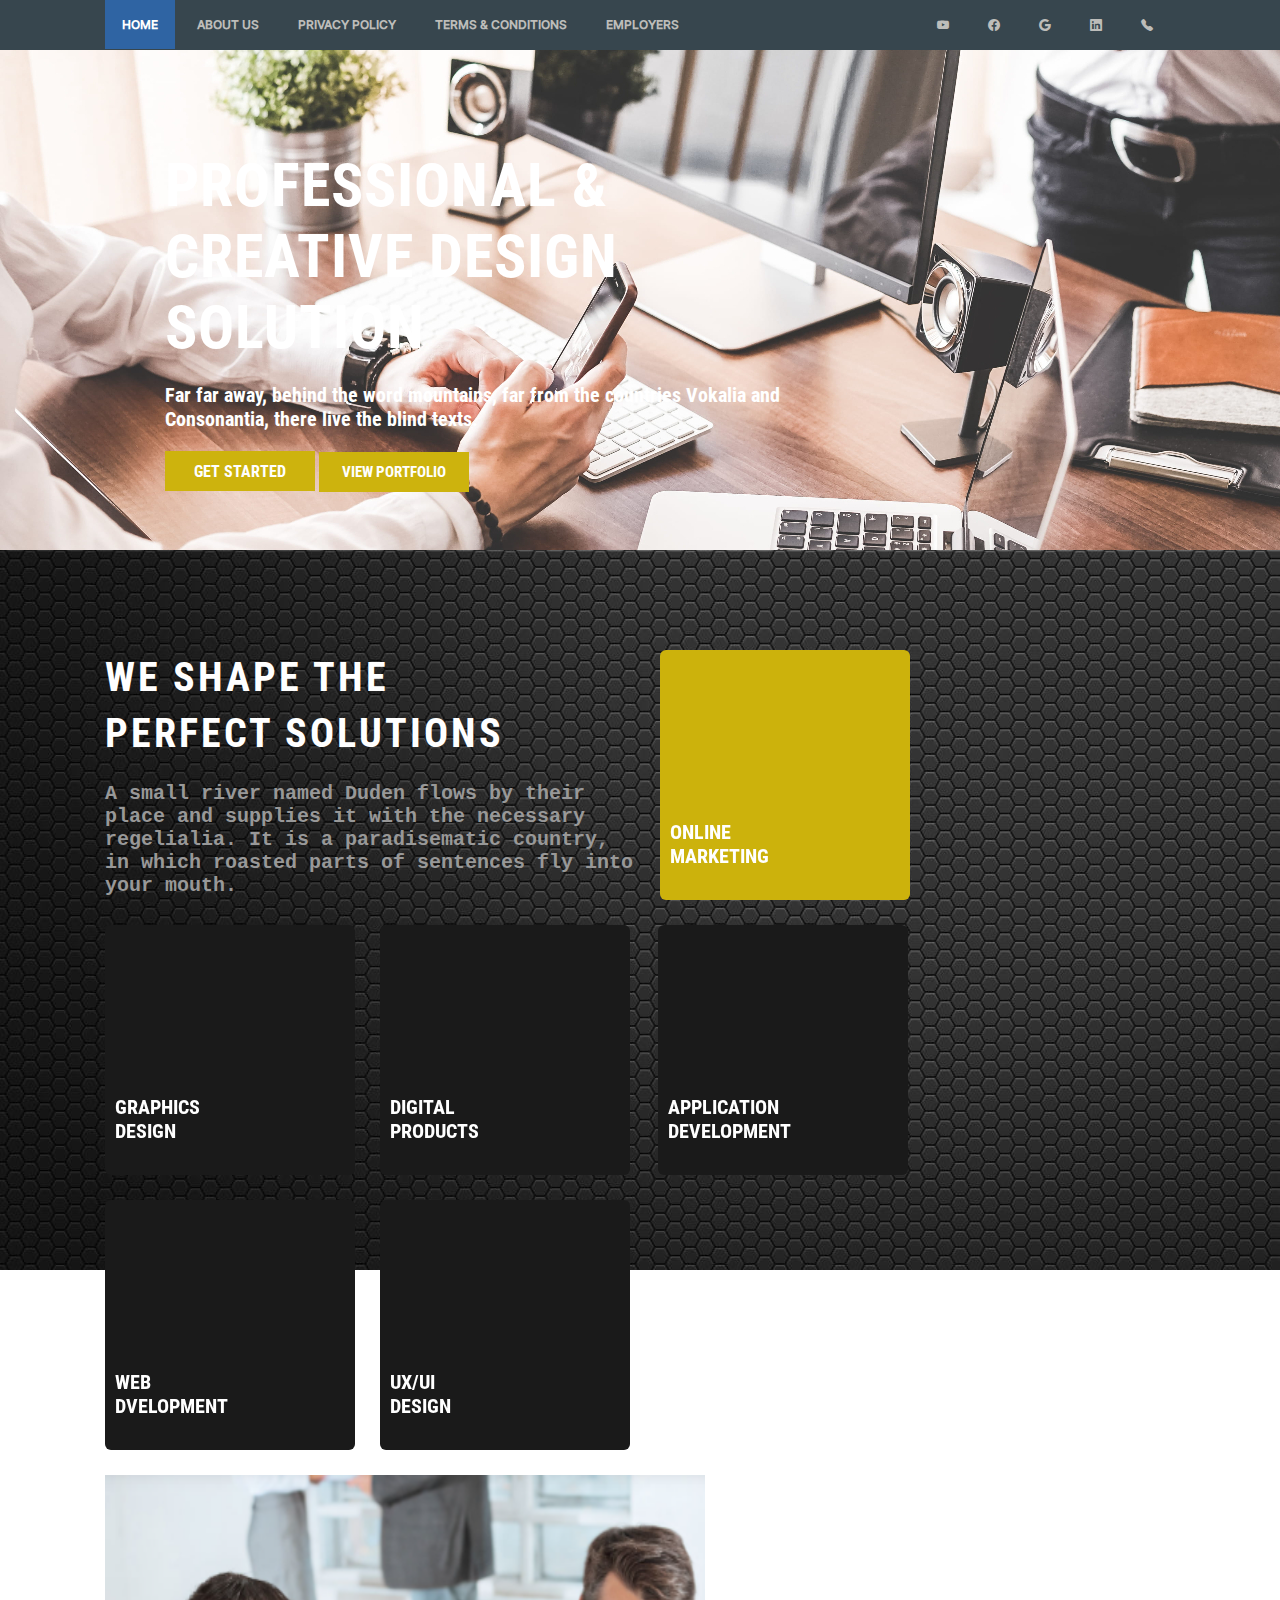
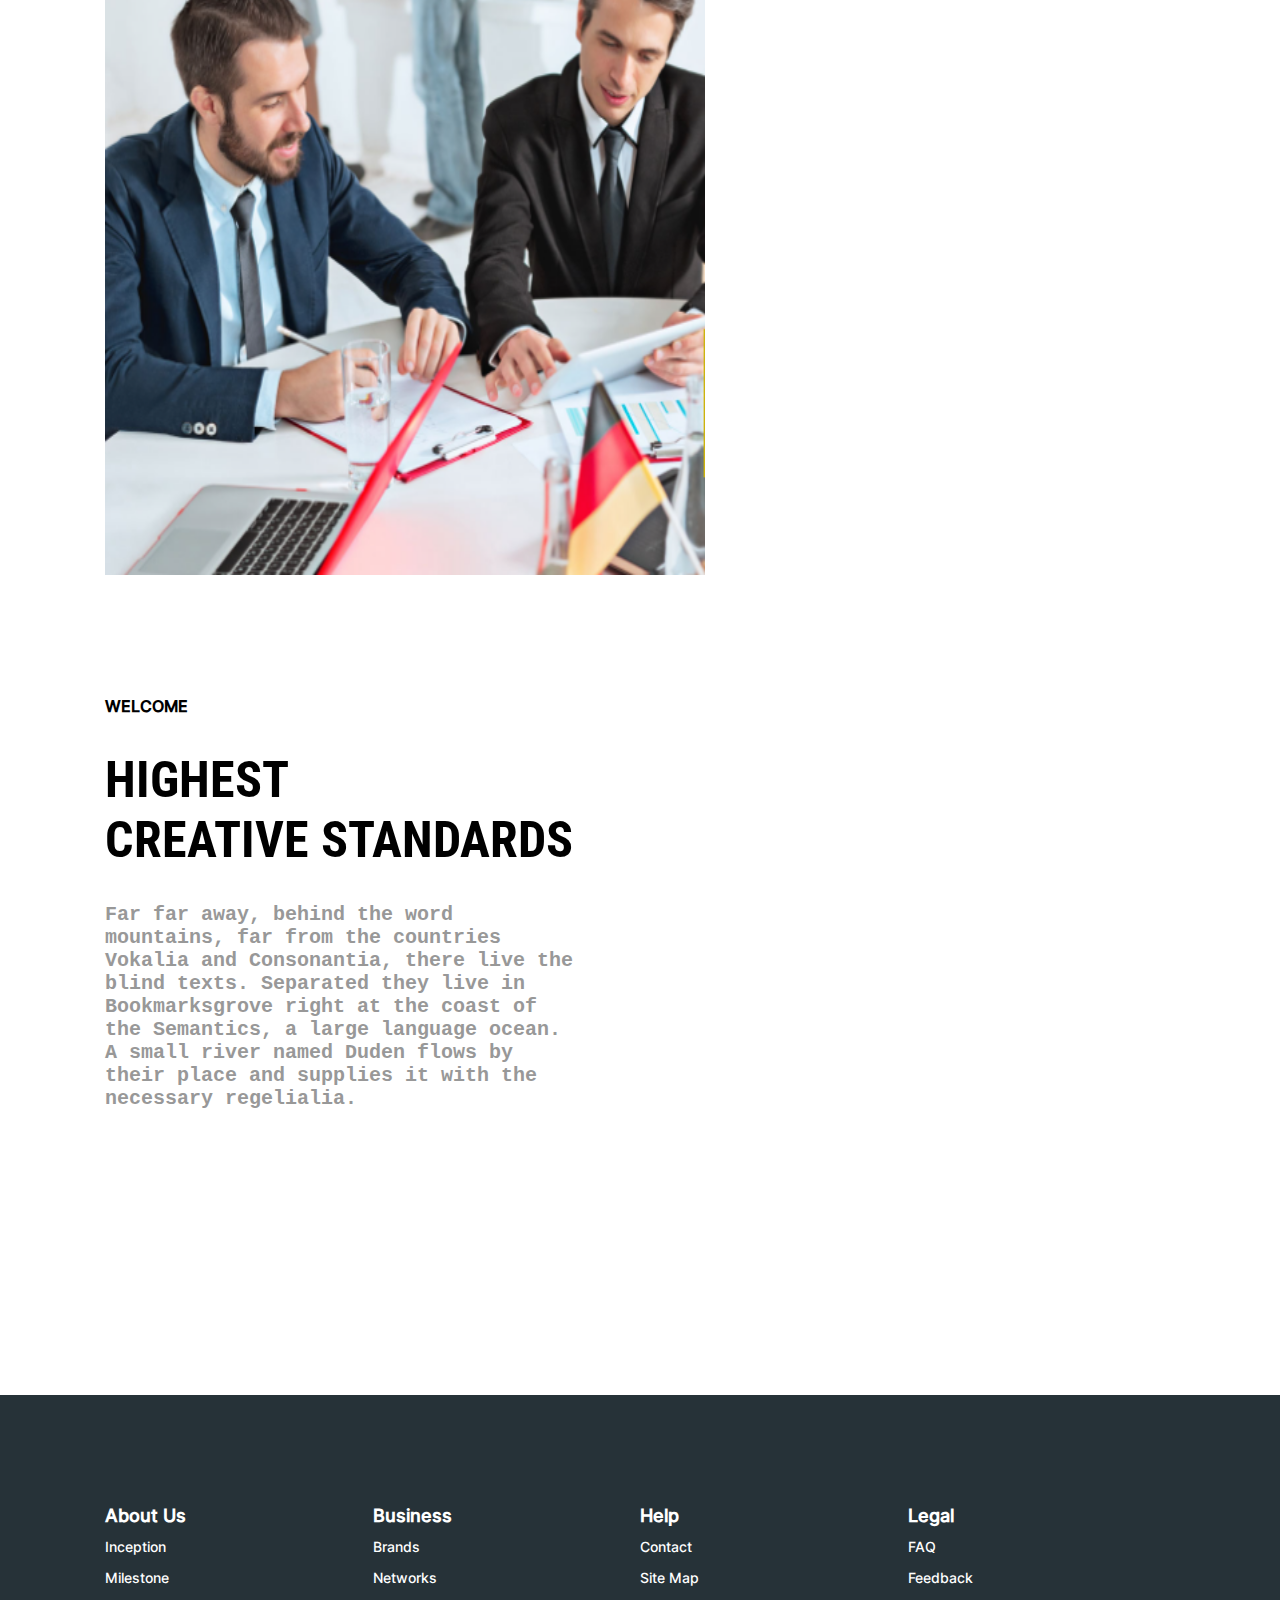
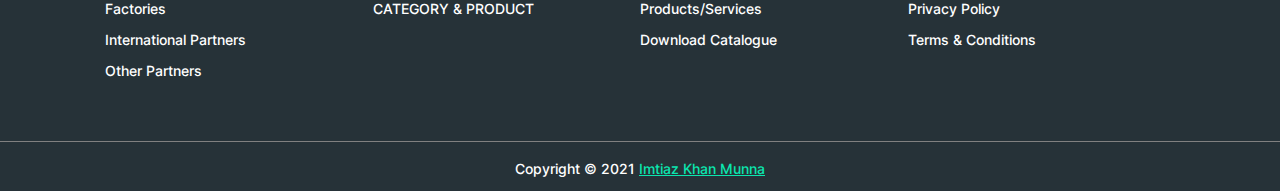
<file: index.html>
<!DOCTYPE html>
<html lang="en">
<head>

    <meta charset="UTF-8">
    <meta http-equiv="X-UA-Compatible" content="IE=edge">
    <meta name="viewport" content="width=device-width, initial-scale=1.0">
    <link rel="stylesheet" href="https://cdn.jsdelivr.net/npm/bootstrap-icons@1.5.0/font/bootstrap-icons.css">
    <link rel="stylesheet" href="style.css">
    <title>Document</title>
</head>
<body>
    <!--Header Container-->

    


     <div class="topnav" >

        <div class="container-topnav">
            <a href="index.html" class="active">Home</a>
            <a class="my-bdjobs" href="aboutus.html" >About Us</a>
            <a class="e-learning" href="privacy.html">Privacy Policy</a>
            <a class="tender" href="terms.html">Terms & Conditions</a>
            <a class="employer" href="#about">EMPLOYERS</a>
    
            


            <div class="social-container" >
                <a class="youtube-icon" href=""> <i class="bi bi-youtube fa-2x"></i> </a>
                <a class="facebook-icon" href=""> <i class="bi bi-facebook fa-lg"></i> </a>
                <a class="google-icon" href=""> <i class="bi bi-google fa-lg"> </i> </a>
                <a class="linkedin-icon" href=""> <i class="bi bi-linkedin fa-lg"></i> </a>
                <a class="telephone-icon" href=""> <i class="bi bi-telephone-fill fa-lg"></i> </a>
        
            </div>

        </div>

  </div>



<!--Slider Starts Here-->


<div class="image-slider-container">
    
        <div class="image-container" >

            <h1>Professional & <br> Creative Design <br> Solution</h1>
            <p>Far far away, behind the word mountains, far from the countries Vokalia and <br> Consonantia, there live the blind texts.</p>
            

            <button class="get-started"  >Get Started </button>
            <button class="portfolio">View Portfolio</button>


        </div>


</div>

<!---Service & Products Starts Here-->



<div class="service-container">
<div class="service-grid">
    <div class="service-grid1">

            <div class="service1">

                <h1>we shape the <br> perfect solutions</h1>
                <p> A small river named Duden flows by their place and supplies it with the necessary regelialia. It is a paradisematic country, in which roasted parts of sentences fly into your mouth.</p>


            </div>
            <div class="service2">

                <h3 style="margin-left: 10px; position: relative; top: 150px; font-size: 20px; text-transform: uppercase; color: #fff; font-family: roboto;">Online <br> marketing</h3>
            </div>
            <div class="service3">

                <h3 style="margin-left: 10px; position: relative; top: 150px; font-size: 20px; text-transform: uppercase; color: #fff; font-family: roboto;"> Graphics <br> Design</h3>
            </div>
           
            

            

    </div>
    <div class="service-grid1">
 
        <div class="service4">
            <h3 style="margin-left: 10px; position: relative; top: 150px; font-size: 20px; text-transform: uppercase; color: #fff; font-family: roboto;">Digital <br> Products</h3>
        </div>
        <div class="service5">
            <h3 style="margin-left: 10px; position: relative; top: 150px; font-size: 20px; text-transform: uppercase; color: #fff; font-family: roboto;">Application <br> Development</h3>
        </div>
        <div class="service6">
            <h3 style="margin-left: 10px; position: relative; top: 150px; font-size: 20px; text-transform: uppercase; color: #fff; font-family: roboto;">Web <br> Dvelopment</h3>
        </div>
        <div class="service7">
            
            <h3 style="margin-left: 10px; position: relative; top: 150px; font-size: 20px; text-transform: uppercase; color: #fff; font-family: roboto;">UX/UI <br> Design</h3>
        
        </div>

    </div>

</div>

 


</div>


<!--section starts here-->



<div class="company-overview-container">


            <div class="company-overview">


                    <div class="company-profile-img"> 
                    
                    
                    <img src="assets/images/group2.png" alt="">
                    
                    
                    </div>



                    <div class="company-profile-text">

                        <h4>WELCOME</h4>
                            <h1>HIGHEST <br> CREATIVE STANDARDS</h1>
                            <p>Far far away, behind the word mountains, far from the countries Vokalia and Consonantia, there live the blind texts. Separated they live in Bookmarksgrove right at the coast of the Semantics, a large language ocean. A small river named Duden flows by their place and supplies it with the necessary regelialia.</p>



                    </div>












            </div>


















</div>











<!--Footer Starts Here-->

<div class="footer">
    <div class="footer-container">
    
        <div class="footer-elements">
            <h2 style="padding: 0px; margin: 0px; color: #fff; font-size: 18px; ">About Us</h2>
            <ul>
                <li> <a href="">Inception</a></li>
                <li> <a href="">Milestone</a></li>
                <li> <a href="">Factories</a></li>
                <li> <a href="">International Partners </a></li>
                <li> <a href="">Other Partners</a></li>
                


            </ul>
        
        </div>



        <div class="footer-elements">

            <h2 style="padding: 0px; margin: 0px; color: #fff; font-size: 18px; ">Business</h2>
        
            <ul>
               
                <li> <a href="">Brands</a></li>
                <li> <a href="">Networks</a></li>
                <li> <a href="">CATEGORY & PRODUCT</a></li>



            </ul>
        
        
        </div>



        <div class="footer-elements">


            <h2 style="padding: 0px; margin: 0px; color: #fff; font-size: 18px; ">Help</h2>
        
            <ul>
                <li> <a href="">Contact</a></li>
                <li> <a href="">Site Map</a></li>
                <li> <a href="">Products/Services</a></li>
                <li> <a href="">Download Catalogue</a></li>
                
            


            </ul>
        
        </div>


        <div class="footer-elements">

            <h2 style="padding: 0px; margin: 0px; color: #fff; font-size: 18px; ">Legal</h2>
            <ul>
                <li> <a href="">FAQ</a></li>
                <li> <a href="">Feedback</a></li>
                
                <li> <a href="privacy.html">Privacy Policy</a></li>
                <li> <a href="terms.html">Terms & Conditions</a></li>
            </ul>
        
        </div>

    </div>
    
    
   
    
 



</div>
       <div class="copyright-container">  


        Copyright © 2021
                <a href="http://www.facebook.com/ikm70" rel="dofollow" target="_blank" title="The Next Generation Developer"
                >Imtiaz Khan Munna</a>
            


        </div>   

</body>
</html>
</file>
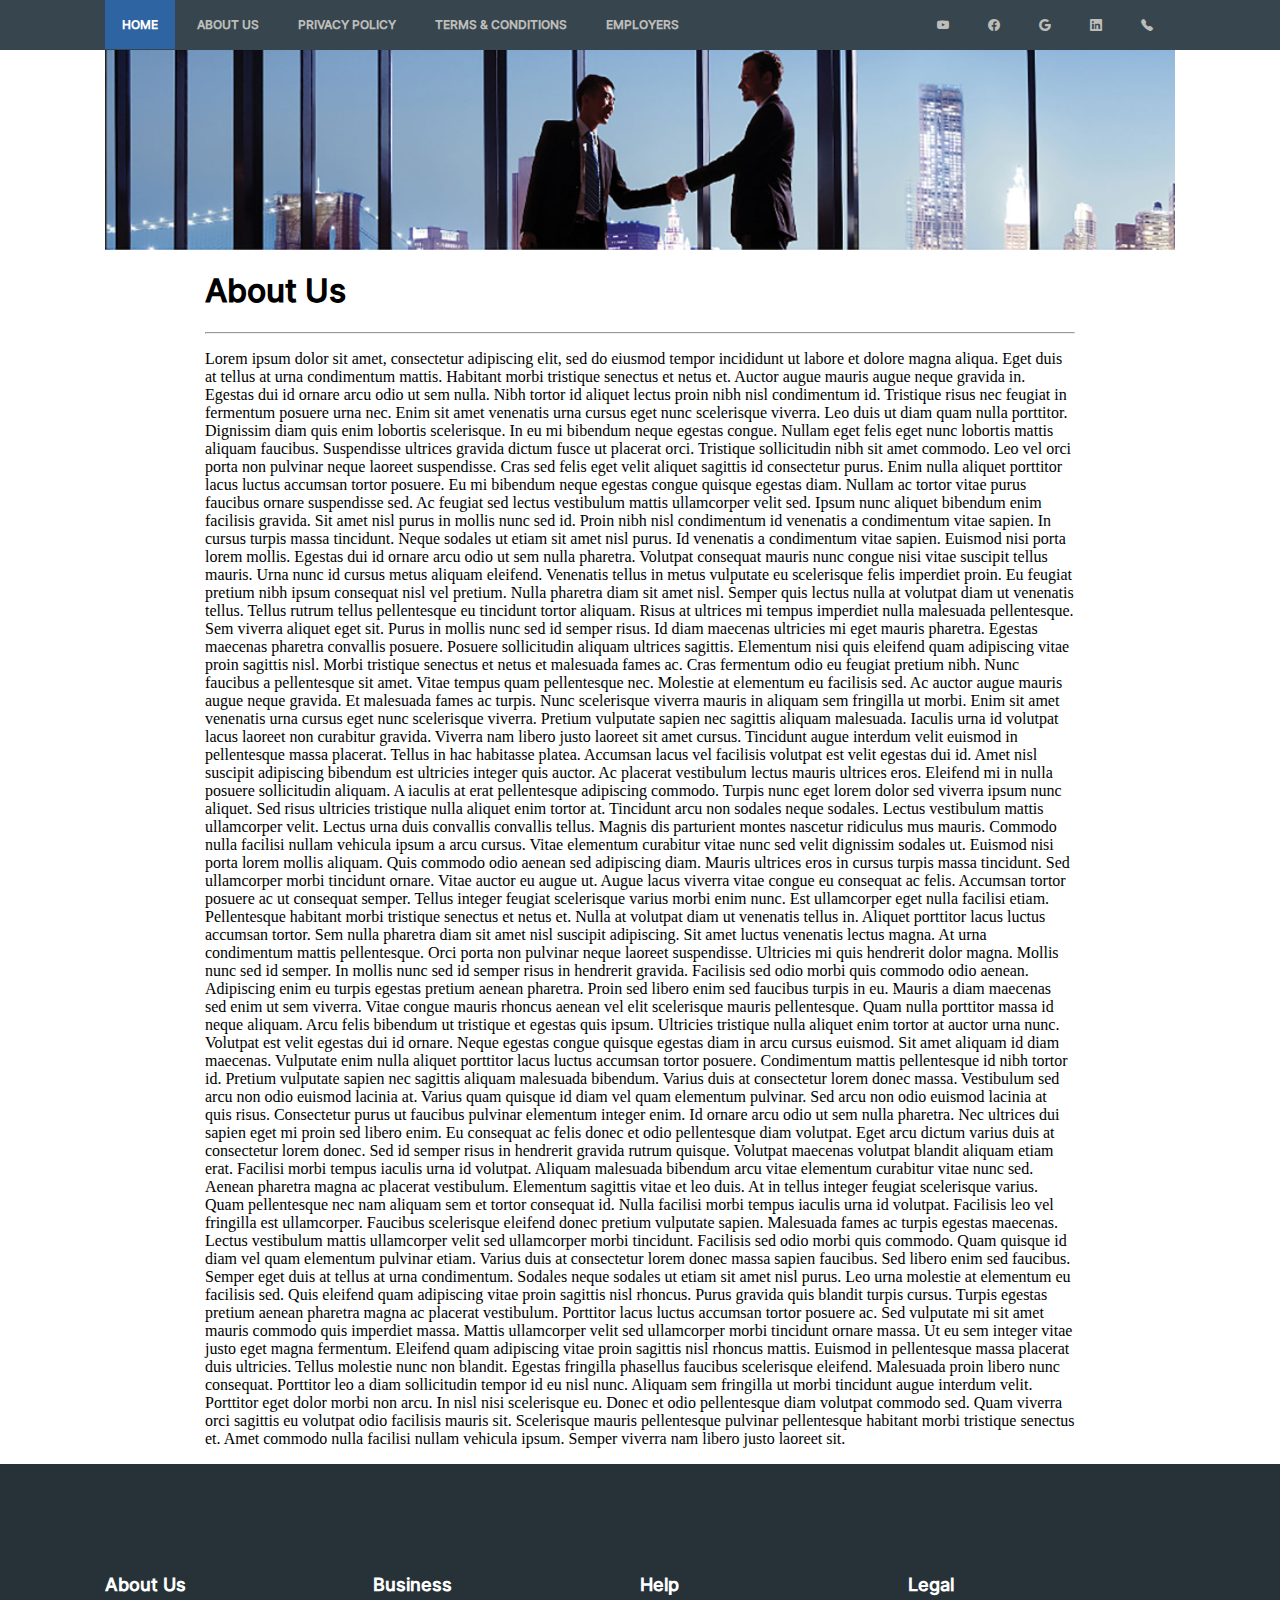
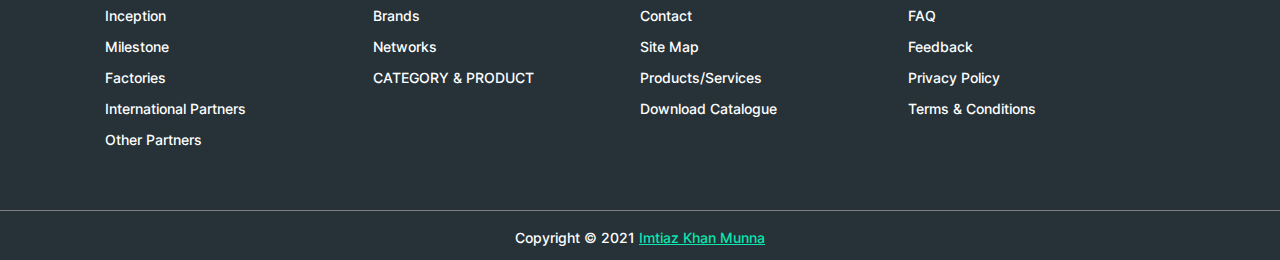
<file: aboutus.html>
<!DOCTYPE html>
<html lang="en">
<head>
    <meta charset="UTF-8">
    <meta http-equiv="X-UA-Compatible" content="IE=edge">
    <meta name="viewport" content="width=device-width, initial-scale=1.0">
    <link rel="stylesheet" href="https://cdn.jsdelivr.net/npm/bootstrap-icons@1.5.0/font/bootstrap-icons.css">
    <title>Document</title>
    <link rel="stylesheet" href="style.css">
</head>
<body>
    

    <div class="topnav" >

        <div class="container-topnav">
            <a href="index.html" class="active">Home</a>
            <a class="my-bdjobs" href="aboutus.html" >About Us</a>
            <a class="e-learning" href="privacy.html">Privacy Policy</a>
            <a class="tender" href="terms.html">Terms & Conditions</a>
            <a class="employer" href="#about">EMPLOYERS</a>
    
            


            <div class="social-container" >
                <a class="youtube-icon" href=""> <i class="bi bi-youtube fa-2x"></i> </a>
                <a class="facebook-icon" href=""> <i class="bi bi-facebook fa-lg"></i> </a>
                <a class="google-icon" href=""> <i class="bi bi-google fa-lg"> </i> </a>
                <a class="linkedin-icon" href=""> <i class="bi bi-linkedin fa-lg"></i> </a>
                <a class="telephone-icon" href=""> <i class="bi bi-telephone-fill fa-lg"></i> </a>
        
            </div>

        </div>

  </div>



<div class="about-header-container">

        <div class="about-header">




        </div>


</div>


<div class="text-container">



        <div class="about-text" >

            <h1> About Us </h1>
            <hr>
<p>Lorem ipsum dolor sit amet, consectetur adipiscing elit, sed do eiusmod tempor incididunt ut labore et dolore magna aliqua. Eget duis at tellus at urna condimentum mattis. Habitant morbi tristique senectus et netus et. Auctor augue mauris augue neque gravida in. Egestas dui id ornare arcu odio ut sem nulla. Nibh tortor id aliquet lectus proin nibh nisl condimentum id. Tristique risus nec feugiat in fermentum posuere urna nec. Enim sit amet venenatis urna cursus eget nunc scelerisque viverra. Leo duis ut diam quam nulla porttitor. Dignissim diam quis enim lobortis scelerisque. In eu mi bibendum neque egestas congue. Nullam eget felis eget nunc lobortis mattis aliquam faucibus. Suspendisse ultrices gravida dictum fusce ut placerat orci. Tristique sollicitudin nibh sit amet commodo. Leo vel orci porta non pulvinar neque laoreet suspendisse. Cras sed felis eget velit aliquet sagittis id consectetur purus. Enim nulla aliquet porttitor lacus luctus accumsan tortor posuere.

    Eu mi bibendum neque egestas congue quisque egestas diam. Nullam ac tortor vitae purus faucibus ornare suspendisse sed. Ac feugiat sed lectus vestibulum mattis ullamcorper velit sed. Ipsum nunc aliquet bibendum enim facilisis gravida. Sit amet nisl purus in mollis nunc sed id. Proin nibh nisl condimentum id venenatis a condimentum vitae sapien. In cursus turpis massa tincidunt. Neque sodales ut etiam sit amet nisl purus. Id venenatis a condimentum vitae sapien. Euismod nisi porta lorem mollis. Egestas dui id ornare arcu odio ut sem nulla pharetra. Volutpat consequat mauris nunc congue nisi vitae suscipit tellus mauris. Urna nunc id cursus metus aliquam eleifend.
    
    Venenatis tellus in metus vulputate eu scelerisque felis imperdiet proin. Eu feugiat pretium nibh ipsum consequat nisl vel pretium. Nulla pharetra diam sit amet nisl. Semper quis lectus nulla at volutpat diam ut venenatis tellus. Tellus rutrum tellus pellentesque eu tincidunt tortor aliquam. Risus at ultrices mi tempus imperdiet nulla malesuada pellentesque. Sem viverra aliquet eget sit. Purus in mollis nunc sed id semper risus. Id diam maecenas ultricies mi eget mauris pharetra. Egestas maecenas pharetra convallis posuere.
    
    Posuere sollicitudin aliquam ultrices sagittis. Elementum nisi quis eleifend quam adipiscing vitae proin sagittis nisl. Morbi tristique senectus et netus et malesuada fames ac. Cras fermentum odio eu feugiat pretium nibh. Nunc faucibus a pellentesque sit amet. Vitae tempus quam pellentesque nec. Molestie at elementum eu facilisis sed. Ac auctor augue mauris augue neque gravida. Et malesuada fames ac turpis. Nunc scelerisque viverra mauris in aliquam sem fringilla ut morbi. Enim sit amet venenatis urna cursus eget nunc scelerisque viverra. Pretium vulputate sapien nec sagittis aliquam malesuada. Iaculis urna id volutpat lacus laoreet non curabitur gravida. Viverra nam libero justo laoreet sit amet cursus. Tincidunt augue interdum velit euismod in pellentesque massa placerat. Tellus in hac habitasse platea. Accumsan lacus vel facilisis volutpat est velit egestas dui id.
    
    Amet nisl suscipit adipiscing bibendum est ultricies integer quis auctor. Ac placerat vestibulum lectus mauris ultrices eros. Eleifend mi in nulla posuere sollicitudin aliquam. A iaculis at erat pellentesque adipiscing commodo. Turpis nunc eget lorem dolor sed viverra ipsum nunc aliquet. Sed risus ultricies tristique nulla aliquet enim tortor at. Tincidunt arcu non sodales neque sodales. Lectus vestibulum mattis ullamcorper velit. Lectus urna duis convallis convallis tellus. Magnis dis parturient montes nascetur ridiculus mus mauris. Commodo nulla facilisi nullam vehicula ipsum a arcu cursus. Vitae elementum curabitur vitae nunc sed velit dignissim sodales ut. Euismod nisi porta lorem mollis aliquam. Quis commodo odio aenean sed adipiscing diam. Mauris ultrices eros in cursus turpis massa tincidunt.
    
    Sed ullamcorper morbi tincidunt ornare. Vitae auctor eu augue ut. Augue lacus viverra vitae congue eu consequat ac felis. Accumsan tortor posuere ac ut consequat semper. Tellus integer feugiat scelerisque varius morbi enim nunc. Est ullamcorper eget nulla facilisi etiam. Pellentesque habitant morbi tristique senectus et netus et. Nulla at volutpat diam ut venenatis tellus in. Aliquet porttitor lacus luctus accumsan tortor. Sem nulla pharetra diam sit amet nisl suscipit adipiscing. Sit amet luctus venenatis lectus magna. At urna condimentum mattis pellentesque. Orci porta non pulvinar neque laoreet suspendisse.
    
    Ultricies mi quis hendrerit dolor magna. Mollis nunc sed id semper. In mollis nunc sed id semper risus in hendrerit gravida. Facilisis sed odio morbi quis commodo odio aenean. Adipiscing enim eu turpis egestas pretium aenean pharetra. Proin sed libero enim sed faucibus turpis in eu. Mauris a diam maecenas sed enim ut sem viverra. Vitae congue mauris rhoncus aenean vel elit scelerisque mauris pellentesque. Quam nulla porttitor massa id neque aliquam. Arcu felis bibendum ut tristique et egestas quis ipsum. Ultricies tristique nulla aliquet enim tortor at auctor urna nunc. Volutpat est velit egestas dui id ornare. Neque egestas congue quisque egestas diam in arcu cursus euismod. Sit amet aliquam id diam maecenas. Vulputate enim nulla aliquet porttitor lacus luctus accumsan tortor posuere. Condimentum mattis pellentesque id nibh tortor id. Pretium vulputate sapien nec sagittis aliquam malesuada bibendum. Varius duis at consectetur lorem donec massa. Vestibulum sed arcu non odio euismod lacinia at. Varius quam quisque id diam vel quam elementum pulvinar.
    
    Sed arcu non odio euismod lacinia at quis risus. Consectetur purus ut faucibus pulvinar elementum integer enim. Id ornare arcu odio ut sem nulla pharetra. Nec ultrices dui sapien eget mi proin sed libero enim. Eu consequat ac felis donec et odio pellentesque diam volutpat. Eget arcu dictum varius duis at consectetur lorem donec. Sed id semper risus in hendrerit gravida rutrum quisque. Volutpat maecenas volutpat blandit aliquam etiam erat. Facilisi morbi tempus iaculis urna id volutpat. Aliquam malesuada bibendum arcu vitae elementum curabitur vitae nunc sed. Aenean pharetra magna ac placerat vestibulum. Elementum sagittis vitae et leo duis. At in tellus integer feugiat scelerisque varius. Quam pellentesque nec nam aliquam sem et tortor consequat id. Nulla facilisi morbi tempus iaculis urna id volutpat. Facilisis leo vel fringilla est ullamcorper. Faucibus scelerisque eleifend donec pretium vulputate sapien. Malesuada fames ac turpis egestas maecenas. Lectus vestibulum mattis ullamcorper velit sed ullamcorper morbi tincidunt. Facilisis sed odio morbi quis commodo.
    
    Quam quisque id diam vel quam elementum pulvinar etiam. Varius duis at consectetur lorem donec massa sapien faucibus. Sed libero enim sed faucibus. Semper eget duis at tellus at urna condimentum. Sodales neque sodales ut etiam sit amet nisl purus. Leo urna molestie at elementum eu facilisis sed. Quis eleifend quam adipiscing vitae proin sagittis nisl rhoncus. Purus gravida quis blandit turpis cursus. Turpis egestas pretium aenean pharetra magna ac placerat vestibulum. Porttitor lacus luctus accumsan tortor posuere ac. Sed vulputate mi sit amet mauris commodo quis imperdiet massa. Mattis ullamcorper velit sed ullamcorper morbi tincidunt ornare massa. Ut eu sem integer vitae justo eget magna fermentum. Eleifend quam adipiscing vitae proin sagittis nisl rhoncus mattis. Euismod in pellentesque massa placerat duis ultricies.
    
    Tellus molestie nunc non blandit. Egestas fringilla phasellus faucibus scelerisque eleifend. Malesuada proin libero nunc consequat. Porttitor leo a diam sollicitudin tempor id eu nisl nunc. Aliquam sem fringilla ut morbi tincidunt augue interdum velit. Porttitor eget dolor morbi non arcu. In nisl nisi scelerisque eu. Donec et odio pellentesque diam volutpat commodo sed. Quam viverra orci sagittis eu volutpat odio facilisis mauris sit. Scelerisque mauris pellentesque pulvinar pellentesque habitant morbi tristique senectus et. Amet commodo nulla facilisi nullam vehicula ipsum. Semper viverra nam libero justo laoreet sit.</p>

        </div>


</div>



<!--Footer Starts Here-->

<div class="footer">
    <div class="footer-container">
    
        <div class="footer-elements">
            <h2 style="padding: 0px; margin: 0px; color: #fff; font-size: 18px; ">About Us</h2>
            <ul>
                <li> <a href="">Inception</a></li>
                <li> <a href="">Milestone</a></li>
                <li> <a href="">Factories</a></li>
                <li> <a href="">International Partners </a></li>
                <li> <a href="">Other Partners</a></li>
                


            </ul>
        
        </div>



        <div class="footer-elements">

            <h2 style="padding: 0px; margin: 0px; color: #fff; font-size: 18px; ">Business</h2>
        
            <ul>
               
                <li> <a href="">Brands</a></li>
                <li> <a href="">Networks</a></li>
                <li> <a href="">CATEGORY & PRODUCT</a></li>



            </ul>
        
        
        </div>



        <div class="footer-elements">


            <h2 style="padding: 0px; margin: 0px; color: #fff; font-size: 18px; ">Help</h2>
        
            <ul>
                <li> <a href="">Contact</a></li>
                <li> <a href="">Site Map</a></li>
                <li> <a href="">Products/Services</a></li>
                <li> <a href="">Download Catalogue</a></li>
                
            


            </ul>
        
        </div>


        <div class="footer-elements">

            <h2 style="padding: 0px; margin: 0px; color: #fff; font-size: 18px; ">Legal</h2>
            <ul>
                <li> <a href="">FAQ</a></li>
                <li> <a href="">Feedback</a></li>
                
                <li> <a href="">Privacy Policy</a></li>
                <li> <a href="">Terms & Conditions</a></li>
            </ul>
        
        </div>

    </div>
    
    
   
    
 



</div>
       <div class="copyright-container">  


        Copyright © 2021
                <a href="http://www.facebook.com/ikm70" rel="dofollow" target="_blank" title="The Next Generation Developer"
                >Imtiaz Khan Munna</a>
            


        </div>   

</body>
</html>







</body>
</html>
</file>
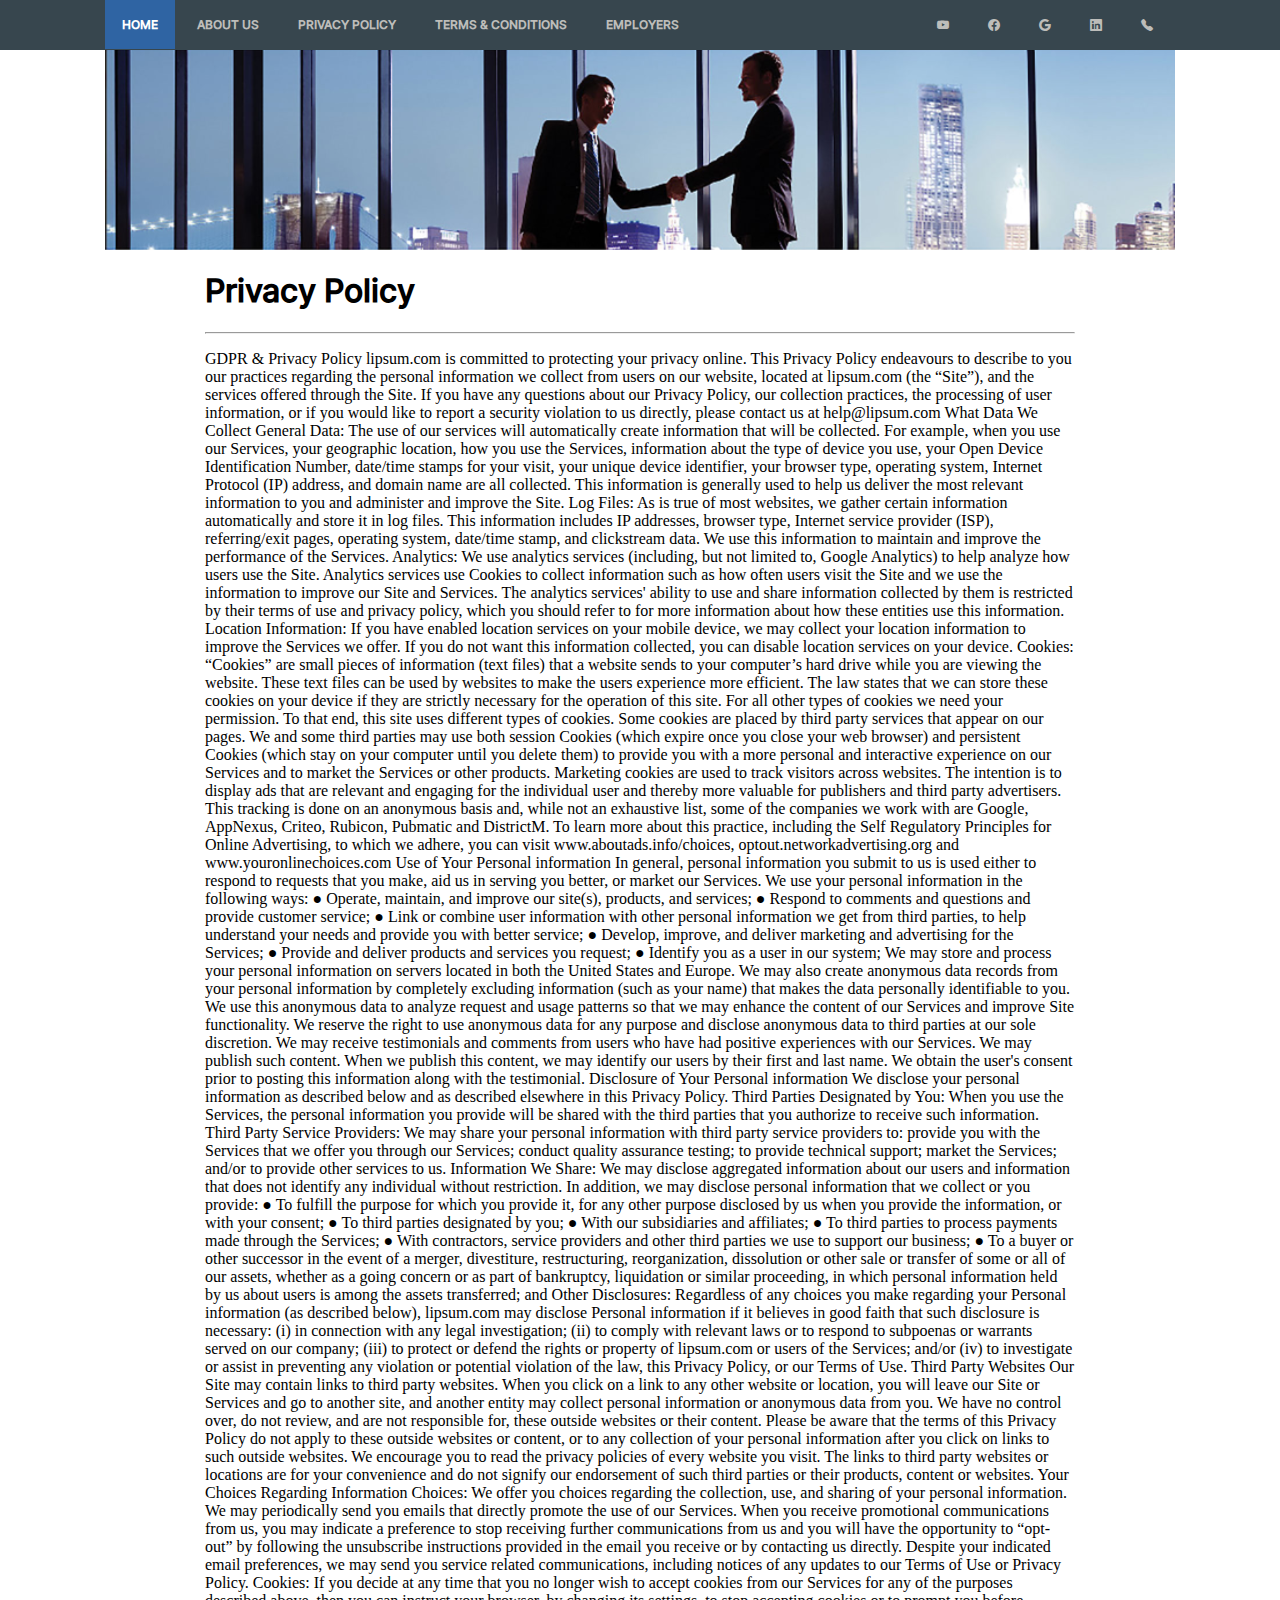
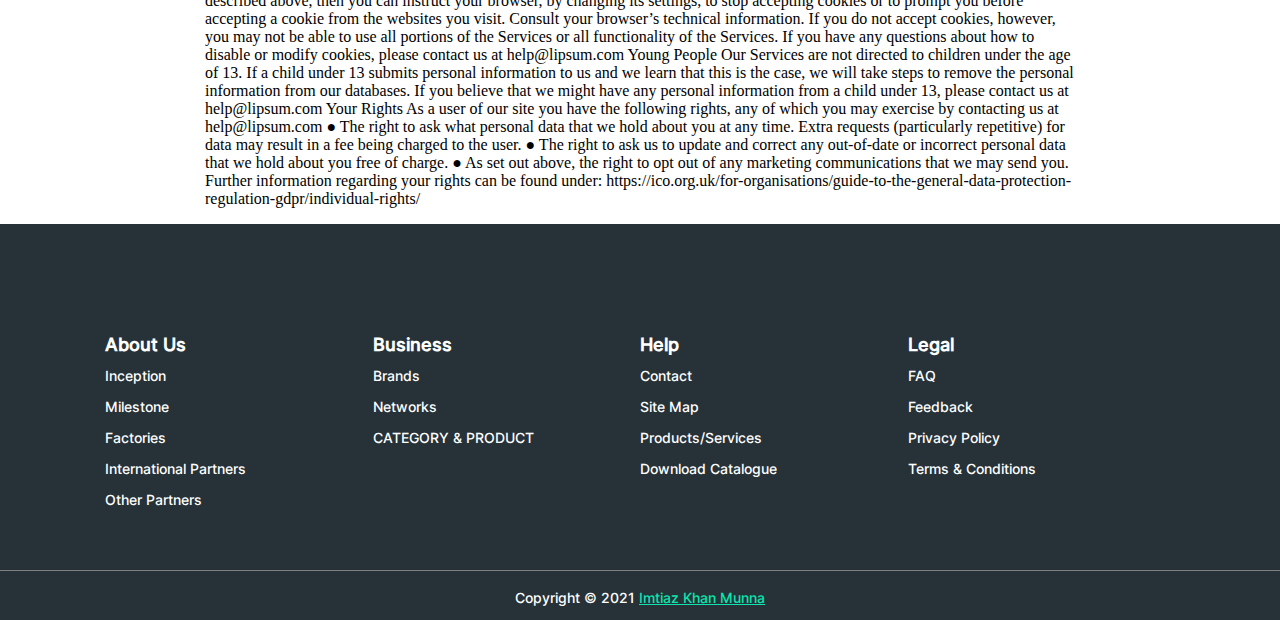
<file: privacy.html>
<!DOCTYPE html>
<html lang="en">
<head>
    <meta charset="UTF-8">
    <meta http-equiv="X-UA-Compatible" content="IE=edge">
    <meta name="viewport" content="width=device-width, initial-scale=1.0">
    <link rel="stylesheet" href="https://cdn.jsdelivr.net/npm/bootstrap-icons@1.5.0/font/bootstrap-icons.css">
    <title>Document</title>
    <link rel="stylesheet" href="style.css">
</head>
<body>
    

    <div class="topnav" >

        <div class="container-topnav">
            <a href="index.html" class="active">Home</a>
            <a class="my-bdjobs" href="aboutus.html" >About Us</a>
            <a class="e-learning" href="privacy.html">Privacy Policy</a>
            <a class="tender" href="terms.html">Terms & Conditions</a>
            <a class="employer" href="#about">EMPLOYERS</a>
    
            


            <div class="social-container" >
                <a class="youtube-icon" href=""> <i class="bi bi-youtube fa-2x"></i> </a>
                <a class="facebook-icon" href=""> <i class="bi bi-facebook fa-lg"></i> </a>
                <a class="google-icon" href=""> <i class="bi bi-google fa-lg"> </i> </a>
                <a class="linkedin-icon" href=""> <i class="bi bi-linkedin fa-lg"></i> </a>
                <a class="telephone-icon" href=""> <i class="bi bi-telephone-fill fa-lg"></i> </a>
        
            </div>

        </div>

  </div>



<div class="about-header-container">

        <div class="about-header">




        </div>


</div>


<div class="text-container">



        <div class="about-text" >

            <h1> Privacy Policy </h1>
            <hr>
            <p> GDPR & Privacy Policy
                lipsum.com is committed to protecting your privacy online. This Privacy Policy endeavours to describe to you our practices
                regarding the personal information we collect from users on our website, located at lipsum.com (the “Site”), and the services offered
                through the Site. If you have any questions about our Privacy Policy, our collection practices, the processing of user information, or
                if you would like to report a security violation to us directly, please contact us at help@lipsum.com
                What Data We Collect
                General Data: The use of our services will automatically create information that will be collected. For example, when you use our
                Services, your geographic location, how you use the Services, information about the type of device you use, your Open Device
                Identification Number, date/time stamps for your visit, your unique device identifier, your browser type, operating system, Internet
                Protocol (IP) address, and domain name are all collected. This information is generally used to help us deliver the most relevant
                information to you and administer and improve the Site.
                Log Files: As is true of most websites, we gather certain information automatically and store it in log files. This information includes
                IP addresses, browser type, Internet service provider (ISP), referring/exit pages, operating system, date/time stamp, and
                clickstream data. We use this information to maintain and improve the performance of the Services.
                Analytics: We use analytics services (including, but not limited to, Google Analytics) to help analyze how users use the Site.
                Analytics services use Cookies to collect information such as how often users visit the Site and we use the information to improve
                our Site and Services. The analytics services' ability to use and share information collected by them is restricted by their terms of
                use and privacy policy, which you should refer to for more information about how these entities use this information.
                Location Information: If you have enabled location services on your mobile device, we may collect your location information to
                improve the Services we offer. If you do not want this information collected, you can disable location services on your device.
                Cookies: “Cookies” are small pieces of information (text files) that a website sends to your computer’s hard drive while you are
                viewing the website. These text files can be used by websites to make the users experience more efficient. The law states that we
                can store these cookies on your device if they are strictly necessary for the operation of this site. For all other types of cookies we
                need your permission. To that end, this site uses different types of cookies. Some cookies are placed by third party services that
                appear on our pages. We and some third parties may use both session Cookies (which expire once you close your web browser)
                and persistent Cookies (which stay on your computer until you delete them) to provide you with a more personal and interactive
                experience on our Services and to market the Services or other products. Marketing cookies are used to track visitors across
                websites. The intention is to display ads that are relevant and engaging for the individual user and thereby more valuable for
                publishers and third party advertisers. This tracking is done on an anonymous basis and, while not an exhaustive list, some of the
                companies we work with are Google, AppNexus, Criteo, Rubicon, Pubmatic and DistrictM. To learn more about this practice,
                including the Self Regulatory Principles for Online Advertising, to which we adhere, you can visit www.aboutads.info/choices,
                optout.networkadvertising.org and www.youronlinechoices.com
                Use of Your Personal information
                In general, personal information you submit to us is used either to respond to requests that you make, aid us in serving you better,
                or market our Services. We use your personal information in the following ways:
                ● Operate, maintain, and improve our site(s), products, and services;
                ● Respond to comments and questions and provide customer service;
                ● Link or combine user information with other personal information we get from third parties, to help understand your needs
                and provide you with better service;
                ● Develop, improve, and deliver marketing and advertising for the Services;
                ● Provide and deliver products and services you request;
                ● Identify you as a user in our system;
                We may store and process your personal information on servers located in both the United States and Europe. We may also create
                anonymous data records from your personal information by completely excluding information (such as your name) that makes the
                data personally identifiable to you. We use this anonymous data to analyze request and usage patterns so that we may enhance
                the content of our Services and improve Site functionality. We reserve the right to use anonymous data for any purpose and
                disclose anonymous data to third parties at our sole discretion.
                We may receive testimonials and comments from users who have had positive experiences with our Services. We may publish such
                content. When we publish this content, we may identify our users by their first and last name. We obtain the user's consent prior to
                posting this information along with the testimonial.
                Disclosure of Your Personal information
                We disclose your personal information as described below and as described elsewhere in this Privacy Policy.
                Third Parties Designated by You: When you use the Services, the personal information you provide will be shared with the third
                parties that you authorize to receive such information.
                Third Party Service Providers: We may share your personal information with third party service providers to: provide you with the
                Services that we offer you through our Services; conduct quality assurance testing; to provide technical support; market the
                Services; and/or to provide other services to us.
                Information We Share: We may disclose aggregated information about our users and information that does not identify any
                individual without restriction. In addition, we may disclose personal information that we collect or you provide:
                ● To fulfill the purpose for which you provide it, for any other purpose disclosed by us when you provide the information, or
                with your consent;
                ● To third parties designated by you;
                ● With our subsidiaries and affiliates;
                ● To third parties to process payments made through the Services;
                ● With contractors, service providers and other third parties we use to support our business;
                ● To a buyer or other successor in the event of a merger, divestiture, restructuring, reorganization, dissolution or other sale or
                transfer of some or all of our assets, whether as a going concern or as part of bankruptcy, liquidation or similar proceeding,
                in which personal information held by us about users is among the assets transferred; and
                Other Disclosures: Regardless of any choices you make regarding your Personal information (as described below), lipsum.com
                may disclose Personal information if it believes in good faith that such disclosure is necessary: (i) in connection with any legal
                investigation; (ii) to comply with relevant laws or to respond to subpoenas or warrants served on our company; (iii) to protect or
                defend the rights or property of lipsum.com or users of the Services; and/or (iv) to investigate or assist in preventing any violation or
                potential violation of the law, this Privacy Policy, or our Terms of Use.
                Third Party Websites
                Our Site may contain links to third party websites. When you click on a link to any other website or location, you will leave our Site
                or Services and go to another site, and another entity may collect personal information or anonymous data from you. We have no
                control over, do not review, and are not responsible for, these outside websites or their content. Please be aware that the terms of
                this Privacy Policy do not apply to these outside websites or content, or to any collection of your personal information after you click
                on links to such outside websites. We encourage you to read the privacy policies of every website you visit. The links to third party
                websites or locations are for your convenience and do not signify our endorsement of such third parties or their products, content or
                websites.
                Your Choices Regarding Information
                Choices: We offer you choices regarding the collection, use, and sharing of your personal information. We may periodically send
                you emails that directly promote the use of our Services. When you receive promotional communications from us, you may indicate
                a preference to stop receiving further communications from us and you will have the opportunity to “opt-out” by following the
                unsubscribe instructions provided in the email you receive or by contacting us directly. Despite your indicated email preferences, we
                may send you service related communications, including notices of any updates to our Terms of Use or Privacy Policy.
                Cookies: If you decide at any time that you no longer wish to accept cookies from our Services for any of the purposes described
                above, then you can instruct your browser, by changing its settings, to stop accepting cookies or to prompt you before accepting a
                cookie from the websites you visit. Consult your browser’s technical information. If you do not accept cookies, however, you may
                not be able to use all portions of the Services or all functionality of the Services. If you have any questions about how to disable or
                modify cookies, please contact us at help@lipsum.com
                Young People
                Our Services are not directed to children under the age of 13. If a child under 13 submits personal information to us and we learn
                that this is the case, we will take steps to remove the personal information from our databases. If you believe that we might have
                any personal information from a child under 13, please contact us at help@lipsum.com
                Your Rights
                As a user of our site you have the following rights, any of which you may exercise by contacting us at help@lipsum.com
                ● The right to ask what personal data that we hold about you at any time. Extra requests (particularly repetitive) for data may
                result in a fee being charged to the user.
                ● The right to ask us to update and correct any out-of-date or incorrect personal data that we hold about you free of charge.
                ● As set out above, the right to opt out of any marketing communications that we may send you.
                Further information regarding your rights can be found under:
                https://ico.org.uk/for-organisations/guide-to-the-general-data-protection-regulation-gdpr/individual-rights/</p>

        </div>


</div>



<!--Footer Starts Here-->

<div class="footer">
    <div class="footer-container">
    
        <div class="footer-elements">
            <h2 style="padding: 0px; margin: 0px; color: #fff; font-size: 18px; ">About Us</h2>
            <ul>
                <li> <a href="">Inception</a></li>
                <li> <a href="">Milestone</a></li>
                <li> <a href="">Factories</a></li>
                <li> <a href="">International Partners </a></li>
                <li> <a href="">Other Partners</a></li>
                


            </ul>
        
        </div>



        <div class="footer-elements">

            <h2 style="padding: 0px; margin: 0px; color: #fff; font-size: 18px; ">Business</h2>
        
            <ul>
               
                <li> <a href="">Brands</a></li>
                <li> <a href="">Networks</a></li>
                <li> <a href="">CATEGORY & PRODUCT</a></li>



            </ul>
        
        
        </div>



        <div class="footer-elements">


            <h2 style="padding: 0px; margin: 0px; color: #fff; font-size: 18px; ">Help</h2>
        
            <ul>
                <li> <a href="">Contact</a></li>
                <li> <a href="">Site Map</a></li>
                <li> <a href="">Products/Services</a></li>
                <li> <a href="">Download Catalogue</a></li>
                
            


            </ul>
        
        </div>


        <div class="footer-elements">

            <h2 style="padding: 0px; margin: 0px; color: #fff; font-size: 18px; ">Legal</h2>
            <ul>
                <li> <a href="">FAQ</a></li>
                <li> <a href="">Feedback</a></li>
                
                <li> <a href="">Privacy Policy</a></li>
                <li> <a href="">Terms & Conditions</a></li>
            </ul>
        
        </div>

    </div>
    
    
   
    
 



</div>
       <div class="copyright-container">  


        Copyright © 2021
                <a href="http://www.facebook.com/ikm70" rel="dofollow" target="_blank" title="The Next Generation Developer"
                >Imtiaz Khan Munna</a>
            


        </div>   

</body>
</html>







</body>
</html>
</file>
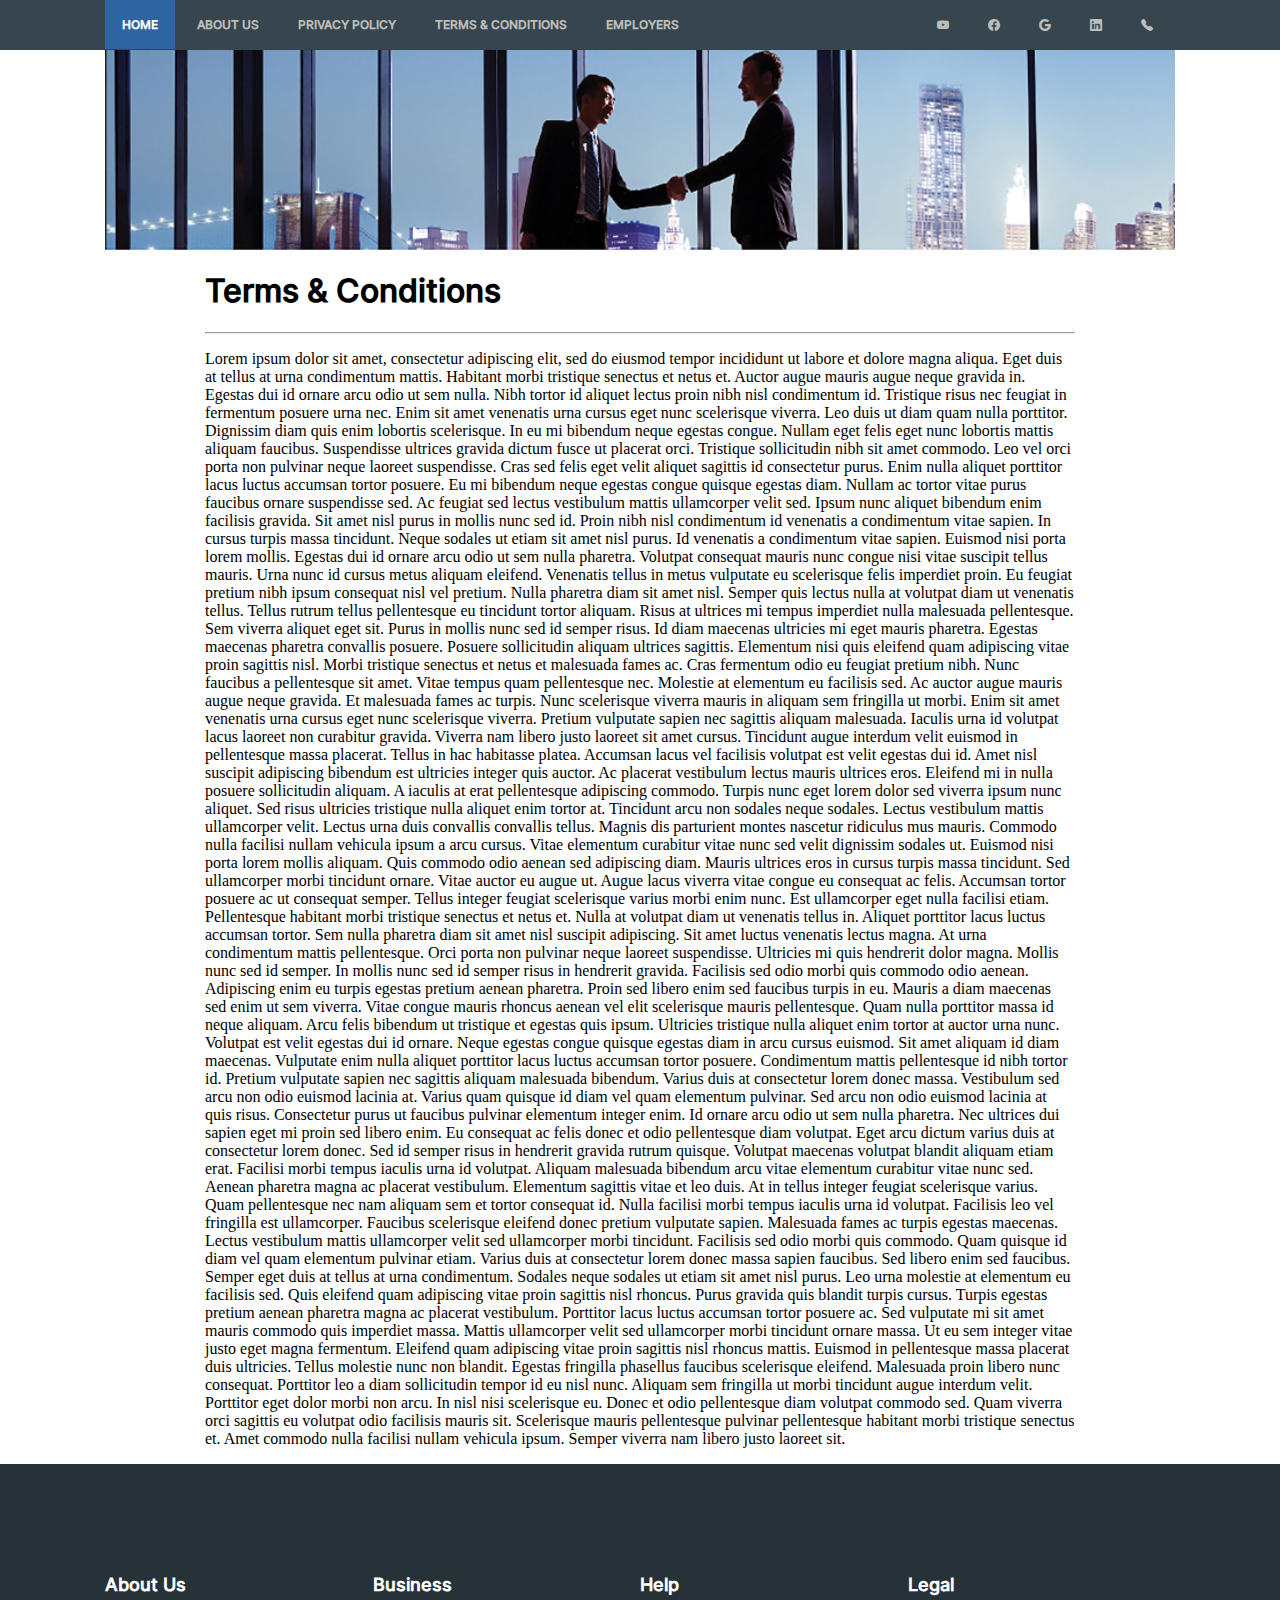
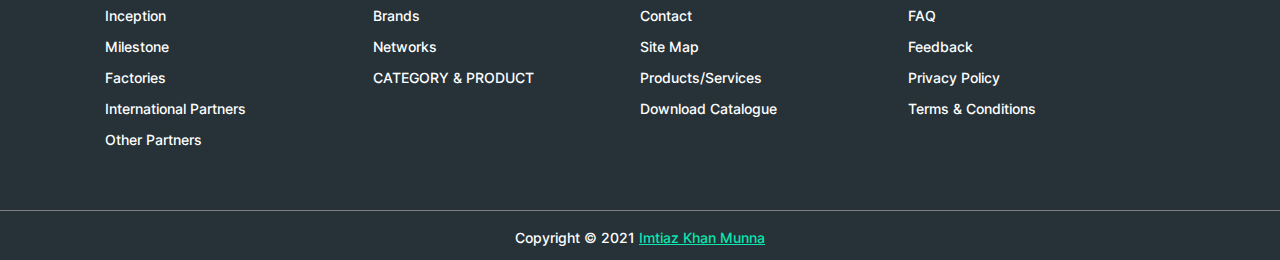
<file: terms.html>
<!DOCTYPE html>
<html lang="en">
<head>
    <meta charset="UTF-8">
    <meta http-equiv="X-UA-Compatible" content="IE=edge">
    <meta name="viewport" content="width=device-width, initial-scale=1.0">
    <link rel="stylesheet" href="https://cdn.jsdelivr.net/npm/bootstrap-icons@1.5.0/font/bootstrap-icons.css">
    <title>Document</title>
    <link rel="stylesheet" href="style.css">
</head>
<body>
    

    <div class="topnav" >

        <div class="container-topnav">
            <a href="index.html" class="active">Home</a>
            <a class="my-bdjobs" href="aboutus.html" >About Us</a>
            <a class="e-learning" href="privacy.html">Privacy Policy</a>
            <a class="tender" href="terms.html">Terms & Conditions</a>
            <a class="employer" href="#about">EMPLOYERS</a>
    
            


            <div class="social-container" >
                <a class="youtube-icon" href=""> <i class="bi bi-youtube fa-2x"></i> </a>
                <a class="facebook-icon" href=""> <i class="bi bi-facebook fa-lg"></i> </a>
                <a class="google-icon" href=""> <i class="bi bi-google fa-lg"> </i> </a>
                <a class="linkedin-icon" href=""> <i class="bi bi-linkedin fa-lg"></i> </a>
                <a class="telephone-icon" href=""> <i class="bi bi-telephone-fill fa-lg"></i> </a>
        
            </div>

        </div>

  </div>



<div class="about-header-container">

        <div class="about-header">




        </div>


</div>


<div class="text-container">



        <div class="about-text" >

            <h1> Terms & Conditions </h1>
            <hr>
<p>Lorem ipsum dolor sit amet, consectetur adipiscing elit, sed do eiusmod tempor incididunt ut labore et dolore magna aliqua. Eget duis at tellus at urna condimentum mattis. Habitant morbi tristique senectus et netus et. Auctor augue mauris augue neque gravida in. Egestas dui id ornare arcu odio ut sem nulla. Nibh tortor id aliquet lectus proin nibh nisl condimentum id. Tristique risus nec feugiat in fermentum posuere urna nec. Enim sit amet venenatis urna cursus eget nunc scelerisque viverra. Leo duis ut diam quam nulla porttitor. Dignissim diam quis enim lobortis scelerisque. In eu mi bibendum neque egestas congue. Nullam eget felis eget nunc lobortis mattis aliquam faucibus. Suspendisse ultrices gravida dictum fusce ut placerat orci. Tristique sollicitudin nibh sit amet commodo. Leo vel orci porta non pulvinar neque laoreet suspendisse. Cras sed felis eget velit aliquet sagittis id consectetur purus. Enim nulla aliquet porttitor lacus luctus accumsan tortor posuere.

    Eu mi bibendum neque egestas congue quisque egestas diam. Nullam ac tortor vitae purus faucibus ornare suspendisse sed. Ac feugiat sed lectus vestibulum mattis ullamcorper velit sed. Ipsum nunc aliquet bibendum enim facilisis gravida. Sit amet nisl purus in mollis nunc sed id. Proin nibh nisl condimentum id venenatis a condimentum vitae sapien. In cursus turpis massa tincidunt. Neque sodales ut etiam sit amet nisl purus. Id venenatis a condimentum vitae sapien. Euismod nisi porta lorem mollis. Egestas dui id ornare arcu odio ut sem nulla pharetra. Volutpat consequat mauris nunc congue nisi vitae suscipit tellus mauris. Urna nunc id cursus metus aliquam eleifend.
    
    Venenatis tellus in metus vulputate eu scelerisque felis imperdiet proin. Eu feugiat pretium nibh ipsum consequat nisl vel pretium. Nulla pharetra diam sit amet nisl. Semper quis lectus nulla at volutpat diam ut venenatis tellus. Tellus rutrum tellus pellentesque eu tincidunt tortor aliquam. Risus at ultrices mi tempus imperdiet nulla malesuada pellentesque. Sem viverra aliquet eget sit. Purus in mollis nunc sed id semper risus. Id diam maecenas ultricies mi eget mauris pharetra. Egestas maecenas pharetra convallis posuere.
    
    Posuere sollicitudin aliquam ultrices sagittis. Elementum nisi quis eleifend quam adipiscing vitae proin sagittis nisl. Morbi tristique senectus et netus et malesuada fames ac. Cras fermentum odio eu feugiat pretium nibh. Nunc faucibus a pellentesque sit amet. Vitae tempus quam pellentesque nec. Molestie at elementum eu facilisis sed. Ac auctor augue mauris augue neque gravida. Et malesuada fames ac turpis. Nunc scelerisque viverra mauris in aliquam sem fringilla ut morbi. Enim sit amet venenatis urna cursus eget nunc scelerisque viverra. Pretium vulputate sapien nec sagittis aliquam malesuada. Iaculis urna id volutpat lacus laoreet non curabitur gravida. Viverra nam libero justo laoreet sit amet cursus. Tincidunt augue interdum velit euismod in pellentesque massa placerat. Tellus in hac habitasse platea. Accumsan lacus vel facilisis volutpat est velit egestas dui id.
    
    Amet nisl suscipit adipiscing bibendum est ultricies integer quis auctor. Ac placerat vestibulum lectus mauris ultrices eros. Eleifend mi in nulla posuere sollicitudin aliquam. A iaculis at erat pellentesque adipiscing commodo. Turpis nunc eget lorem dolor sed viverra ipsum nunc aliquet. Sed risus ultricies tristique nulla aliquet enim tortor at. Tincidunt arcu non sodales neque sodales. Lectus vestibulum mattis ullamcorper velit. Lectus urna duis convallis convallis tellus. Magnis dis parturient montes nascetur ridiculus mus mauris. Commodo nulla facilisi nullam vehicula ipsum a arcu cursus. Vitae elementum curabitur vitae nunc sed velit dignissim sodales ut. Euismod nisi porta lorem mollis aliquam. Quis commodo odio aenean sed adipiscing diam. Mauris ultrices eros in cursus turpis massa tincidunt.
    
    Sed ullamcorper morbi tincidunt ornare. Vitae auctor eu augue ut. Augue lacus viverra vitae congue eu consequat ac felis. Accumsan tortor posuere ac ut consequat semper. Tellus integer feugiat scelerisque varius morbi enim nunc. Est ullamcorper eget nulla facilisi etiam. Pellentesque habitant morbi tristique senectus et netus et. Nulla at volutpat diam ut venenatis tellus in. Aliquet porttitor lacus luctus accumsan tortor. Sem nulla pharetra diam sit amet nisl suscipit adipiscing. Sit amet luctus venenatis lectus magna. At urna condimentum mattis pellentesque. Orci porta non pulvinar neque laoreet suspendisse.
    
    Ultricies mi quis hendrerit dolor magna. Mollis nunc sed id semper. In mollis nunc sed id semper risus in hendrerit gravida. Facilisis sed odio morbi quis commodo odio aenean. Adipiscing enim eu turpis egestas pretium aenean pharetra. Proin sed libero enim sed faucibus turpis in eu. Mauris a diam maecenas sed enim ut sem viverra. Vitae congue mauris rhoncus aenean vel elit scelerisque mauris pellentesque. Quam nulla porttitor massa id neque aliquam. Arcu felis bibendum ut tristique et egestas quis ipsum. Ultricies tristique nulla aliquet enim tortor at auctor urna nunc. Volutpat est velit egestas dui id ornare. Neque egestas congue quisque egestas diam in arcu cursus euismod. Sit amet aliquam id diam maecenas. Vulputate enim nulla aliquet porttitor lacus luctus accumsan tortor posuere. Condimentum mattis pellentesque id nibh tortor id. Pretium vulputate sapien nec sagittis aliquam malesuada bibendum. Varius duis at consectetur lorem donec massa. Vestibulum sed arcu non odio euismod lacinia at. Varius quam quisque id diam vel quam elementum pulvinar.
    
    Sed arcu non odio euismod lacinia at quis risus. Consectetur purus ut faucibus pulvinar elementum integer enim. Id ornare arcu odio ut sem nulla pharetra. Nec ultrices dui sapien eget mi proin sed libero enim. Eu consequat ac felis donec et odio pellentesque diam volutpat. Eget arcu dictum varius duis at consectetur lorem donec. Sed id semper risus in hendrerit gravida rutrum quisque. Volutpat maecenas volutpat blandit aliquam etiam erat. Facilisi morbi tempus iaculis urna id volutpat. Aliquam malesuada bibendum arcu vitae elementum curabitur vitae nunc sed. Aenean pharetra magna ac placerat vestibulum. Elementum sagittis vitae et leo duis. At in tellus integer feugiat scelerisque varius. Quam pellentesque nec nam aliquam sem et tortor consequat id. Nulla facilisi morbi tempus iaculis urna id volutpat. Facilisis leo vel fringilla est ullamcorper. Faucibus scelerisque eleifend donec pretium vulputate sapien. Malesuada fames ac turpis egestas maecenas. Lectus vestibulum mattis ullamcorper velit sed ullamcorper morbi tincidunt. Facilisis sed odio morbi quis commodo.
    
    Quam quisque id diam vel quam elementum pulvinar etiam. Varius duis at consectetur lorem donec massa sapien faucibus. Sed libero enim sed faucibus. Semper eget duis at tellus at urna condimentum. Sodales neque sodales ut etiam sit amet nisl purus. Leo urna molestie at elementum eu facilisis sed. Quis eleifend quam adipiscing vitae proin sagittis nisl rhoncus. Purus gravida quis blandit turpis cursus. Turpis egestas pretium aenean pharetra magna ac placerat vestibulum. Porttitor lacus luctus accumsan tortor posuere ac. Sed vulputate mi sit amet mauris commodo quis imperdiet massa. Mattis ullamcorper velit sed ullamcorper morbi tincidunt ornare massa. Ut eu sem integer vitae justo eget magna fermentum. Eleifend quam adipiscing vitae proin sagittis nisl rhoncus mattis. Euismod in pellentesque massa placerat duis ultricies.
    
    Tellus molestie nunc non blandit. Egestas fringilla phasellus faucibus scelerisque eleifend. Malesuada proin libero nunc consequat. Porttitor leo a diam sollicitudin tempor id eu nisl nunc. Aliquam sem fringilla ut morbi tincidunt augue interdum velit. Porttitor eget dolor morbi non arcu. In nisl nisi scelerisque eu. Donec et odio pellentesque diam volutpat commodo sed. Quam viverra orci sagittis eu volutpat odio facilisis mauris sit. Scelerisque mauris pellentesque pulvinar pellentesque habitant morbi tristique senectus et. Amet commodo nulla facilisi nullam vehicula ipsum. Semper viverra nam libero justo laoreet sit.</p>

        </div>


</div>



<!--Footer Starts Here-->

<div class="footer">
    <div class="footer-container">
    
        <div class="footer-elements">
            <h2 style="padding: 0px; margin: 0px; color: #fff; font-size: 18px; ">About Us</h2>
            <ul>
                <li> <a href="">Inception</a></li>
                <li> <a href="">Milestone</a></li>
                <li> <a href="">Factories</a></li>
                <li> <a href="">International Partners </a></li>
                <li> <a href="">Other Partners</a></li>
                


            </ul>
        
        </div>



        <div class="footer-elements">

            <h2 style="padding: 0px; margin: 0px; color: #fff; font-size: 18px; ">Business</h2>
        
            <ul>
               
                <li> <a href="">Brands</a></li>
                <li> <a href="">Networks</a></li>
                <li> <a href="">CATEGORY & PRODUCT</a></li>



            </ul>
        
        
        </div>



        <div class="footer-elements">


            <h2 style="padding: 0px; margin: 0px; color: #fff; font-size: 18px; ">Help</h2>
        
            <ul>
                <li> <a href="">Contact</a></li>
                <li> <a href="">Site Map</a></li>
                <li> <a href="">Products/Services</a></li>
                <li> <a href="">Download Catalogue</a></li>
                
            


            </ul>
        
        </div>


        <div class="footer-elements">

            <h2 style="padding: 0px; margin: 0px; color: #fff; font-size: 18px; ">Legal</h2>
            <ul>
                <li> <a href="">FAQ</a></li>
                <li> <a href="">Feedback</a></li>
                
                <li> <a href="">Privacy Policy</a></li>
                <li> <a href="">Terms & Conditions</a></li>
            </ul>
        
        </div>

    </div>
    
    
   
    
 



</div>
       <div class="copyright-container">  


        Copyright © 2021
                <a href="http://www.facebook.com/ikm70" rel="dofollow" target="_blank" title="The Next Generation Developer"
                >Imtiaz Khan Munna</a>
            


        </div>   

</body>
</html>







</body>
</html>
</file>
<file: style.css>
@font-face {
    font-family: "myfont";
    src: url(assets/fonts/bangla/Noto\ Sans\ Bengali\ UI-Thin.ttf);
}
@font-face {
    font-family: "myfont";
    src: url(assets/fonts/inter/Inter-Medium.ttf);

}
@font-face {
  font-family: "roboto";
  src: url(assets/fonts/RobotoCondensed-Bold.ttf);
}

body{
    margin: 0px;
    padding: 0px;
    background-color: #ffffff;
    font-family:'myfont', Noto Sans Bengali UI, ui-icon;

}
.topnav {
    background-color: #37464E;
    overflow: hidden;
    height: 50px;
    width: 100%;
    margin: 0px;
    padding: 0px;
    position: -webkit-sticky;
    position: sticky;
    top:0px;

    
    
  }
  .container-topnav{
    width: auto;
    height: auto;
    padding: 0px;
    margin: 0px 105px;
    
}
  
  /* Style the links inside the navigation bar */
  .topnav a {
    float: left;
    display: block;
    color: #BDBDBA;
    text-align: center;
    padding: 17px;
    margin: 0px 5px 0px 0px;
    text-decoration: none;
    font-size: 12px;
    text-transform: uppercase;
    font-weight: bold;
    box-sizing: border-box;
  
  }
  
  /* Change the color of links on hover */
   .container-topnav> .my-bdjobs:hover{
    background-color: rgb(4, 121, 23);
    color:#FFFFFF;
  }
  .container-topnav> .e-learning:hover{
    background-color: #AC016D;
    color: #FFFFFF;
  }
  .container-topnav> .tender:hover{
    background-color: #ffae00f8;
    color: #FFFFFF;
  }
  .container-topnav> .employer:hover{
    background-color: #2F64A3;
   
    color: #FFFFFF;
  }

  /* Add an active class to highlight the current page */
  .topnav a.active {
    background-color: #2F64A3;
    color: white;
  }
  
  /* Hide the link that should open and close the topnav on small screens */
  .topnav .icon {
    display: none;
  }


.social-container{
  float: right;
  display: block;
  
  margin: 0px;
  padding:0px;

}


.social-container> a.youtube-icon:hover{

  background-color: #ff0000;
  color:  #FFFFFF;

}
.social-container> a.facebook-icon:hover{

  background-color: #1197F6; 
  color: #FFFFFF;

}

.social-container> a.google-icon:hover{

  background-color: #34A853;
  color: #FFFFFF;

}

.social-container> a.linkedin-icon:hover{

  background-color: #0A66C2;
  color: #FFFFFF;

}
.social-container> a.telephone-icon:hover{

  background-color: #0ac241;
  color: #FFFFFF;

}


/*image Slider */


.image-slider-container{

background-image: url(assets/images/deskphoto.jpg);
    width:100%;
    height: 500px;
    margin: 0px;
    padding: 60px;
    box-sizing: border-box;

    
}

.image-container{
  height: auto;
  width: auto;
  margin: 0px 105px;
  padding: 0px;
  box-sizing: border-box;
 

}

.image-container> h1 {
          color: #ffffff;
          font-size: 60px;
          font-weight: 700;
          margin-bottom: 20px;
          text-transform: uppercase;
          letter-spacing: 1px;
          font-family: roboto,  Arial, sans-serif;
        
        }


        .image-container> p{

          color: #ffffff;
          font-size: 20px;
          font-weight: 400;
          font-family: roboto,  Arial, sans-serif;
   

        }


        .get-started{

          height: 40px;
          width: 150px;
          background-color: #CDB30D;
          font-size: 16px;
          text-transform: uppercase;
          font-family: roboto;
          color: #ffffff;
          border: none;
          border-radius: 4x;


        }

        .portfolio{

          height: 40px;
          width: 150px;
          background-color: #CDB30D;
          font-size: 15px;
          text-transform: uppercase;
          font-family: roboto;
          color: #ffffff;
          border: none;
          border-radius: 4x;


        }

        
.portfolio:hover{

    cursor: pointer;

}
.get-started:hover{

  cursor: pointer;

}




/*Service Section Starts Here*/
.service-container{
      background-image: url(assets/images/hex-cover.jpg);
      width: 100%;
      margin: 0px;
      height: 720px;
      padding: 0px;
      box-sizing: border-box;
     
}



.service-grid{

        margin: 0px 105px;
        padding: 100px 0px


}

.service1{

width: 530px;
height: 250px;

padding: 0px;
margin-right: 25px;
margin-bottom: 25px;
float: left;

border-radius: 6px;

}

.service1> h1{

    padding: 0px;
    margin: 0px;
    font-size: 40px;
    font-weight: 800;
    line-height: 1.4;
    text-transform: uppercase;
    letter-spacing: 3px;
    font-family: roboto;
    color: #ffffff;
}

.service1> p{

  padding: 20px 0px 0px 0px;
  margin: 0px;
  font-weight: 700;
  font-family:monospace;
  color: #989898;
  font-size: 20px;
}



.service3:hover{

  background-color: #CCB20C;
}
.service4:hover{

  background-color: #CCB20C;
}
.service5:hover{

  background-color: #CCB20C;
}
.service6:hover{

  background-color: #CCB20C;
}
.service7:hover{

  background-color: #CCB20C;
}

.service2{

width: 250px;
height: 250px;

padding: 0px;
margin-right: 25px;
margin-bottom: 25px;
float: left;
background-color: #CCB20C;
border-radius: 6px;
  
  
  }
  .service3{

  width: 250px;
  height: 250px;

  padding: 0px;
  margin-right: 25px;
  margin-bottom: 25px;
  float: left;
  background-color: #1A1A1A;
  border-radius: 6px;
  }









  .service4{

    width: 250px;
    height: 250px;
 
    padding: 0px;
    margin-right: 28px;
    margin-bottom: 25px;
    float: left;
    background-color: #1A1A1A;
    border-radius: 6px;
    
    
    
    }
    .service5{
    
    width: 250px;
    height: 250px;
   
    padding: 0px;
    margin-right: 25px;
    margin-bottom: 25px;
    float: left;
    background-color: #1A1A1A;
    border-radius: 6px;
      
      
      
      }
      .service6{
    
      width: 250px;
      height: 250px;
     
      padding: 0px;
      margin-right: 25px;
      margin-bottom: 25px;
      float: left;
      background-color: #1A1A1A;
      border-radius: 6px;
      }
    
      .service7{
    
        width: 250px;
        height:250px;
        
        padding: 0px;
     box-sizing: border-box;
        margin-bottom: 25px;
        float: left;
        background-color: #1A1A1A;
        border-radius: 6px;
        }





/*company profile*/



.company-overview-container{
margin: 0%;
padding: 0px;
background-color: #ffffff;

}
.company-overview{
margin: 0px 105px 0px 105px;
background-color: #ffffff;


}
.company-profile-img{

height: 700px;
width: 600px;


margin: 0px 30px 0px 0px;
float: left;

}

.company-profile-img>img{

height: 700px;
width: 600px;
margin: 0px;
padding: 0px;


}

.company-profile-text{

  height: 720px;
width: 480px;
background-color: #ffffff;
float: left;
padding: 100px 0px 0px 0px;
margin: 0px;
}



.company-profile-text>h1{

font-size: 50px;
font-weight: 800;
font-family: roboto;
text-transform: uppercase;
line-height: 1.2em;


}
.company-profile-text>p{
font-weight: 700;
  font-family:monospace;
  color: #989898;
  font-size: 20px;
}

/*about us*/




.about-header-container{

width: 100%;
margin: 0px;
padding: 0px;


}

.about-header{

height: 200px;
  margin: 0px 105px 0px 105px;
  background-image: url(assets/images/aboutus.png);
}





.text-container{
width: 100%;
  margin: 0px;
  padding: ;
height: auto;

}


.about-text{

padding: 0px 100px;
margin: 0px 105px;



}
.about-text>p{


  font-family:Georgia, 'Times New Roman', Times, serif;
}




















/* footer style starts Here*/
.footer{
    width: 100%;
    height: auto;
    background-color: #263238;
    margin: 0px;
    padding-top: 10px;
    overflow: hidden;
    
    }
  
  .footer-container{
  margin: 100px 105px 50px 105px;
  display: grid;
  grid-template-columns: 1fr 1fr 1fr 1fr;
  padding: 0px;
  
  }
  
  .footer-container> h2{
  margin: 0px;
  padding: 0px;
  
  }
  
  .footer-elements> ul{
  
    margin: 0px;
    padding: 0px;
    text-align: left;
  }
  
  .footer-elements>ul li{
  
  list-style: none;
  margin: 10px 0px;
  line-height: 20px;
  
  }
  
  .footer-elements> ul li a{
  
  text-decoration: none;
  color: #FFFFFF;
  display: inline-block;
  font-size: 14px;
  
  
  }
  .play-button{
  
    width: 152px;
    height: 42px;
    margin: 0px;
    padding: 0px;
    
  
  }
  
  .play-button> a{
    margin: 0px;
    padding: 0px;
  
  }
  .play-button> a img{
  
    height: 38px;
    width: 148px;
    margin: 0px;
    padding: 0px;
    float: left;
  }
  .copyright-area{
  
  width: 100%;
    /*text-align: center;
       color: #92989b; */
       color: #ffffff;
       font-size: 16px;
      margin: 20px 105px 20px 105px;
      overflow: hidden;
     
  }
  

.copyright-container{

    border-top: 1px solid gray;
    background-color:#263238 ;
    font-size: 14px;
    float: center;
    height: 50px;
    line-height: 34px;
    font-weight: 400;
    color: white;
    text-decoration: none;
    text-align: center;
    box-sizing: border-box;
    padding: 10px;
}
 
    .copyright-container> a{

        display: inline-block; font-size: inherit;
        color: #0be6af; 
        visibility: visible; 
        z-index:99;
        opacity:1;
        margin: 0px;
    
        
    }
</file>
